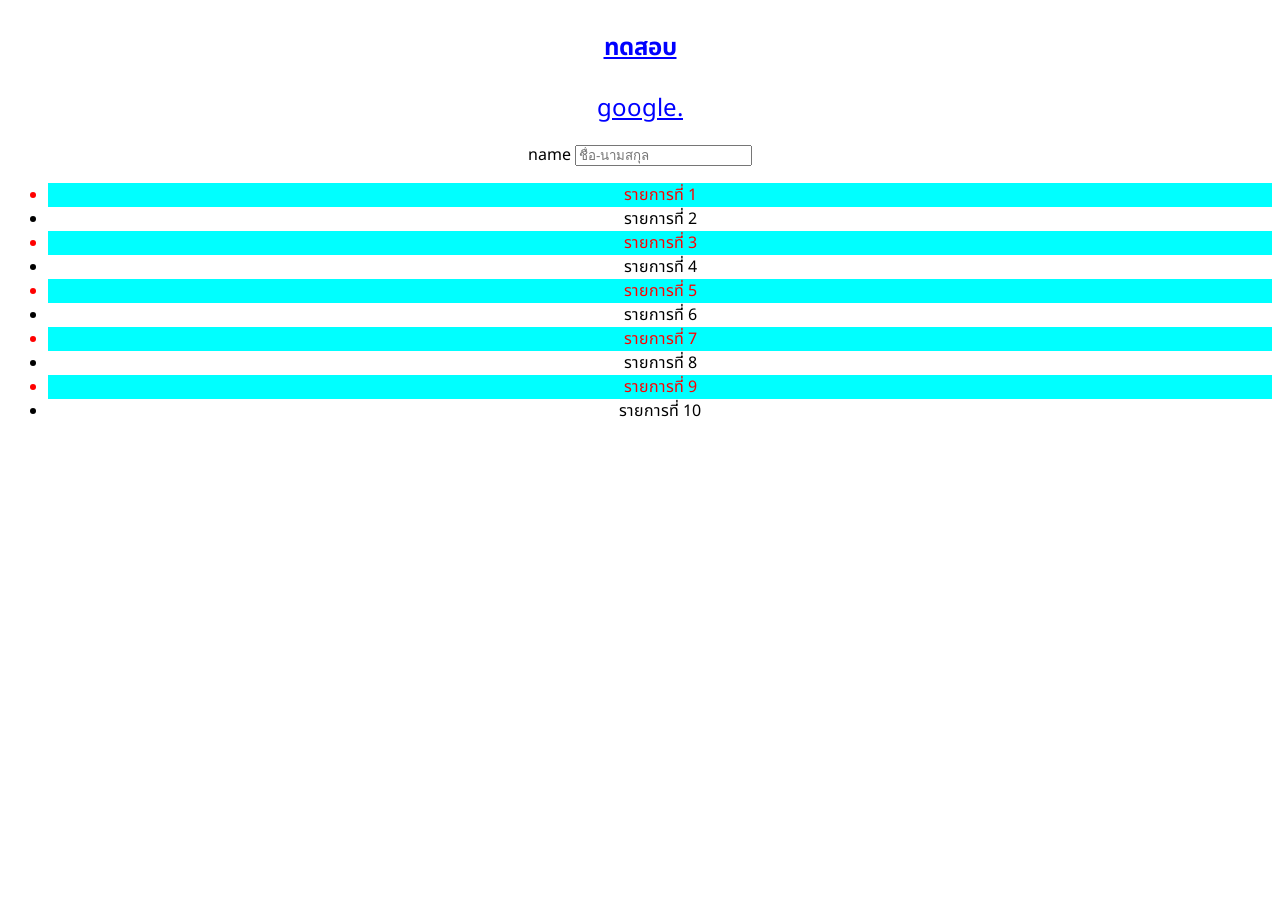
<file: 1.html>
<!DOCTYPE html>
<html lang="en">
<head>
    <meta charset="UTF-8">
    <meta name="viewport" content="width=device-width, initial-scale=1.0">
    <link rel="stylesheet" href="Pseudo_.css">
    <link rel="preconnect" href="https://fonts.googleapis.com">
    <link rel="preconnect" href="https://fonts.gstatic.com" crossorigin>
    <link href="https://fonts.googleapis.com/css2?family=Noto+Sans+Thai:wght@100..900&display=swap" rel="stylesheet">
    
    <title>Document</title>
</head>
<body>

    <h1>
    <a href="/form.html" class="header"> ทดสอบ </a>
    </h1>
    <a href="https://www.google.com" class="header">google.</a>
    <p>
    name <input type="text" class="input" placeholder="ชื่อ-นามสกุล">
    </p>
    <div class="list">
        <ul>
            <li class="list-item">รายการที่ 1</li>
            <li class="list-item">รายการที่ 2</li>
            <li class="list-item">รายการที่ 3</li>
            <li class="list-item">รายการที่ 4</li>
            <li class="list-item">รายการที่ 5</li>
            <li class="list-item">รายการที่ 6</li>
            <li class="list-item">รายการที่ 7</li>   
            <li class="list-item">รายการที่ 8</li>
            <li class="list-item">รายการที่ 9</li>
            <li class="list-item">รายการที่ 10</li>
        </ul>
    </div>
</body>
</html>
</file>
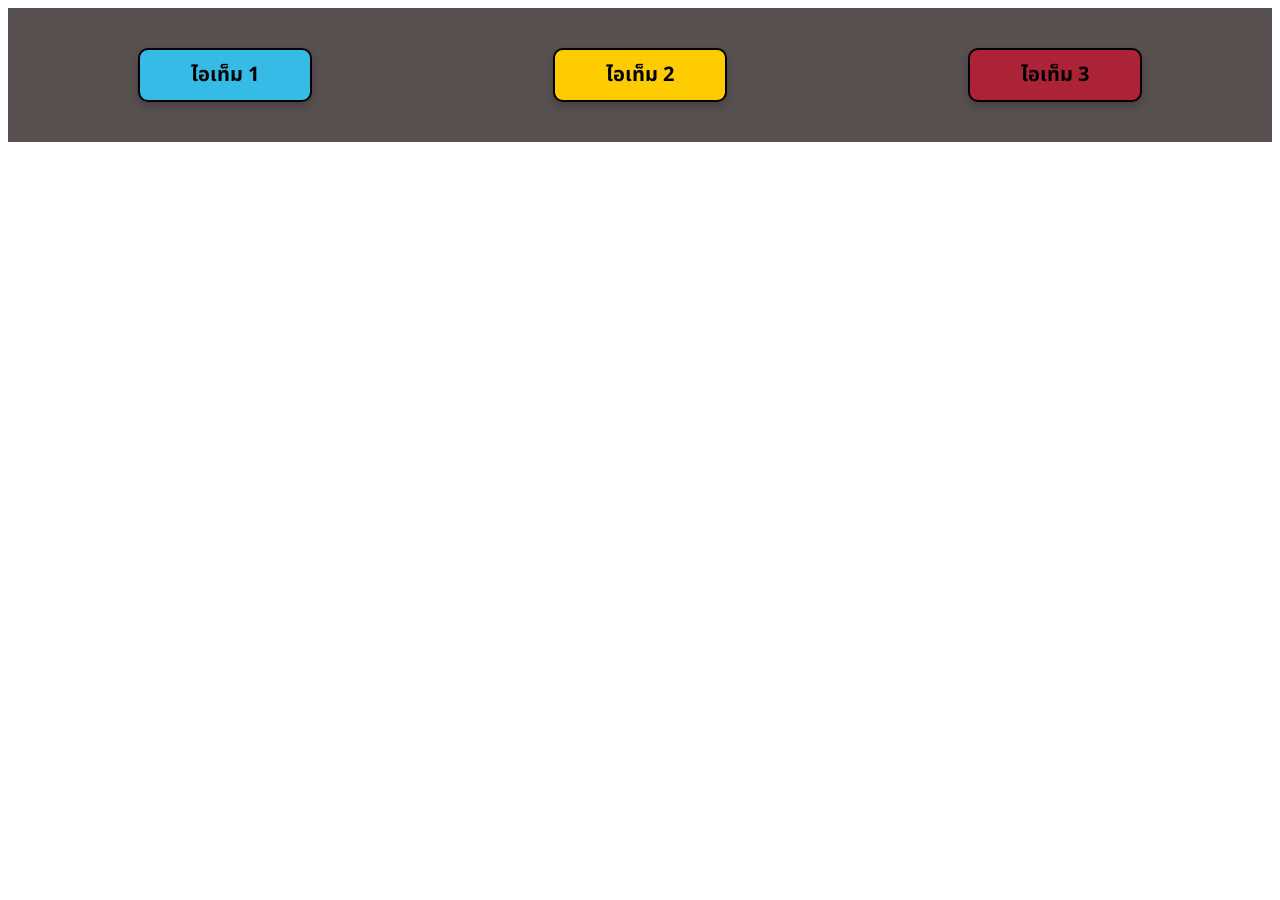
<file: Flexbox.html>
<!DOCTYPE html>
<html lang="en">
<head>
    <meta charset="UTF-8">
    <meta name="viewport" content="width=device-width, initial-scale=1.0">
    <link rel="stylesheet" href="Flexbox.css">
    <link rel="preconnect" href="https://fonts.googleapis.com">
    <link rel="preconnect" href="https://fonts.gstatic.com" crossorigin>
    <link href="https://fonts.googleapis.com/css2?family=Noto+Sans+Thai:wght@100..900&display=swap" rel="stylesheet">
    <title>Document</title>
</head>
<body>
    <div class="container">
        <div class="item">
            ไอเท็ม 1
        </div>
        <div class="item">
            ไอเท็ม 2
        </div>
        <div class="item">
            ไอเท็ม 3
        </div>
    </div>
</body>
</html>
</file>
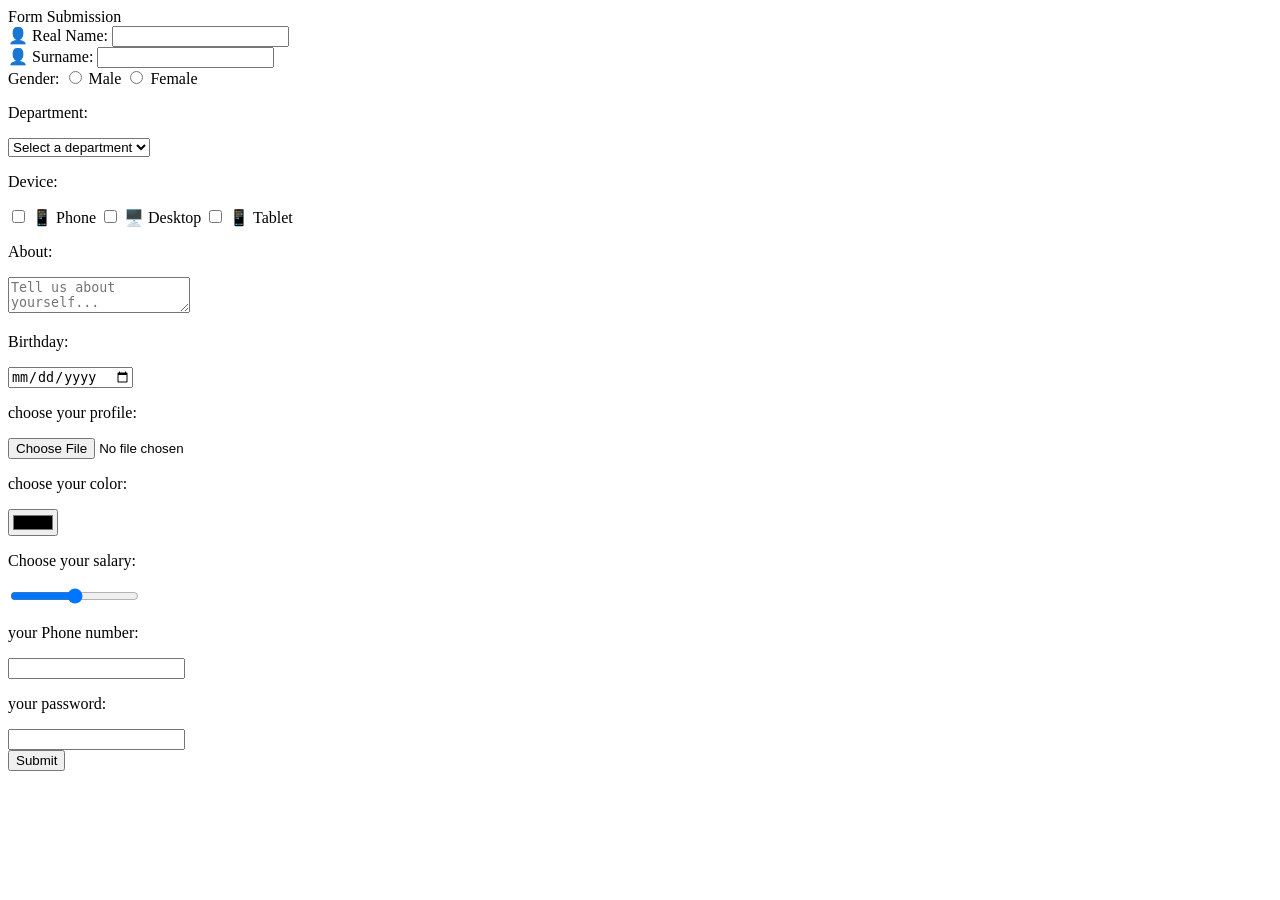
<file: form.html>
<!DOCTYPE html>
<html lang="en">
<head>
    <meta charset="UTF-8">
    <meta name="viewport" content="width=device-width, initial-scale=1.0">
    <title>Document</title>
</head>
<body>
    <P1>Form Submission</P1>
    <form action="">
        <span class="icon">👤</span >
        <label for="realname">Real Name:</label>
        <input type="text" id="realname" name="realname" required>

        <br>
        <span class="icon">👤</span >
        <label for="surnname">Surname:</label>
        <input type="text" id="surnname" name="surnname" required>
    
        <br>
        <label for="gender">Gender:</label>
        <input type="radio" name="gender" id="male" value="male" required>
        <label for="male">Male</label>
        <input type="radio" name="gender" id="female" value="female" required>
        <label for="female">Female</label>
        <br>

        <p>Department:</p>
        <select id="department" name="department" required>
            <option value="" disabled selected>Select a department</option>
            <option value="Com">Computer</option>
            <option value="Marketing">Marketing</option>
            <option value="IT">IT</option>
        </select>

        <p>Device:</p>
        <input type="checkbox" id="Phone" name="device">
        <span class="icon">📱</span>
        <label for="Phone">Phone</label>
        <input type="checkbox" id="desktop" name="device" value="desktop">
        <span class="icon">🖥️</span >
        <label for="desktop">Desktop</label>
        <input type="checkbox" id="tablet" name="device" value="tablet">
        <span class="icon">📱</span>
        <label for="tablet">Tablet</label>
        <br>
        <p>About:</p>
        <textarea name="about" id="about" placeholder="Tell us about yourself..."></textarea>
        <br>
        <p>Birthday:</p>
        <input type="date" id="birthday" name="birthday" required>
        <br>
        <p>choose your profile:</p>
        <input type="file" id="profile-pic" name="profile-pic" accept="image/*">
        <br>
        <p>choose your color:</p>
        <input type="color" id="color" name="color" value="#000000">
        <br>
        <p>Choose your salary:</p>
        <input type="range" id="salary" name="salary" min="0" step="0.01">
        <br>
        <p>your Phone number:</p>
        <input type="number" id="phone" name="phone" required>
        <br>
        <p>your password:</p>
        <input type="password" id="password" name="password" required>
        <br>
        <button type="submit">Submit</button>
    </form>
</body>
</html>
</file>
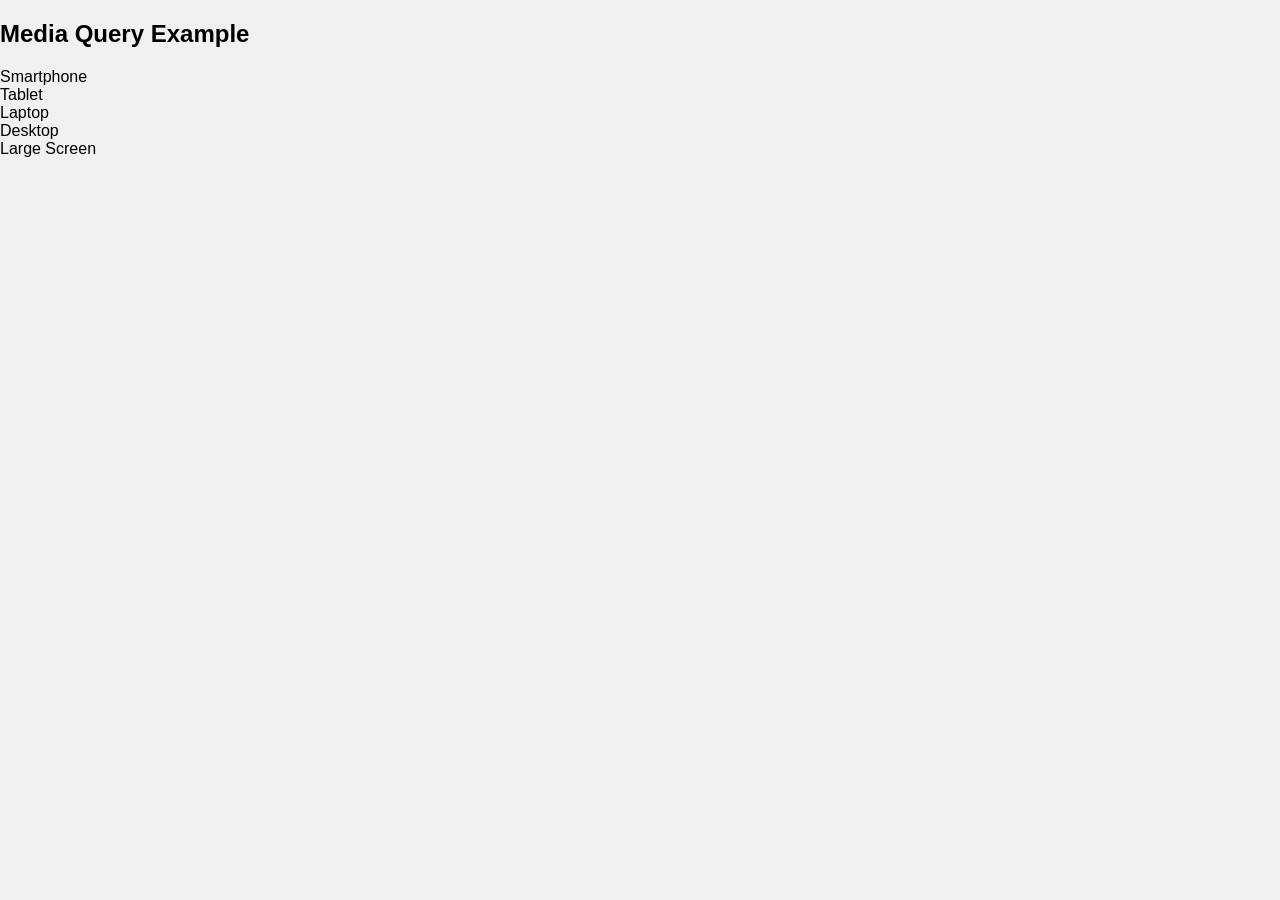
<file: mediaQuery.html>
<!DOCTYPE html>
<html lang="en">
<head>
    <meta charset="UTF-8">
    <meta name="viewport" content="width=device-width, initial-scale=1.0">
    <link rel="stylesheet" href="mediaQuery.css">
    <title>Document</title>
</head>
<body>
    <h2>Media Query Example</h2>
    <div class="smartphone">
        Smartphone
    </div>
    <div class="tablet">
        Tablet
    </div>
    <div class="laptop">
        Laptop
    </div>
    <div class="desktop">
        Desktop
    </div>
    <div class="large-screen">
        Large Screen
    </div>
</body>
</html>
</file>
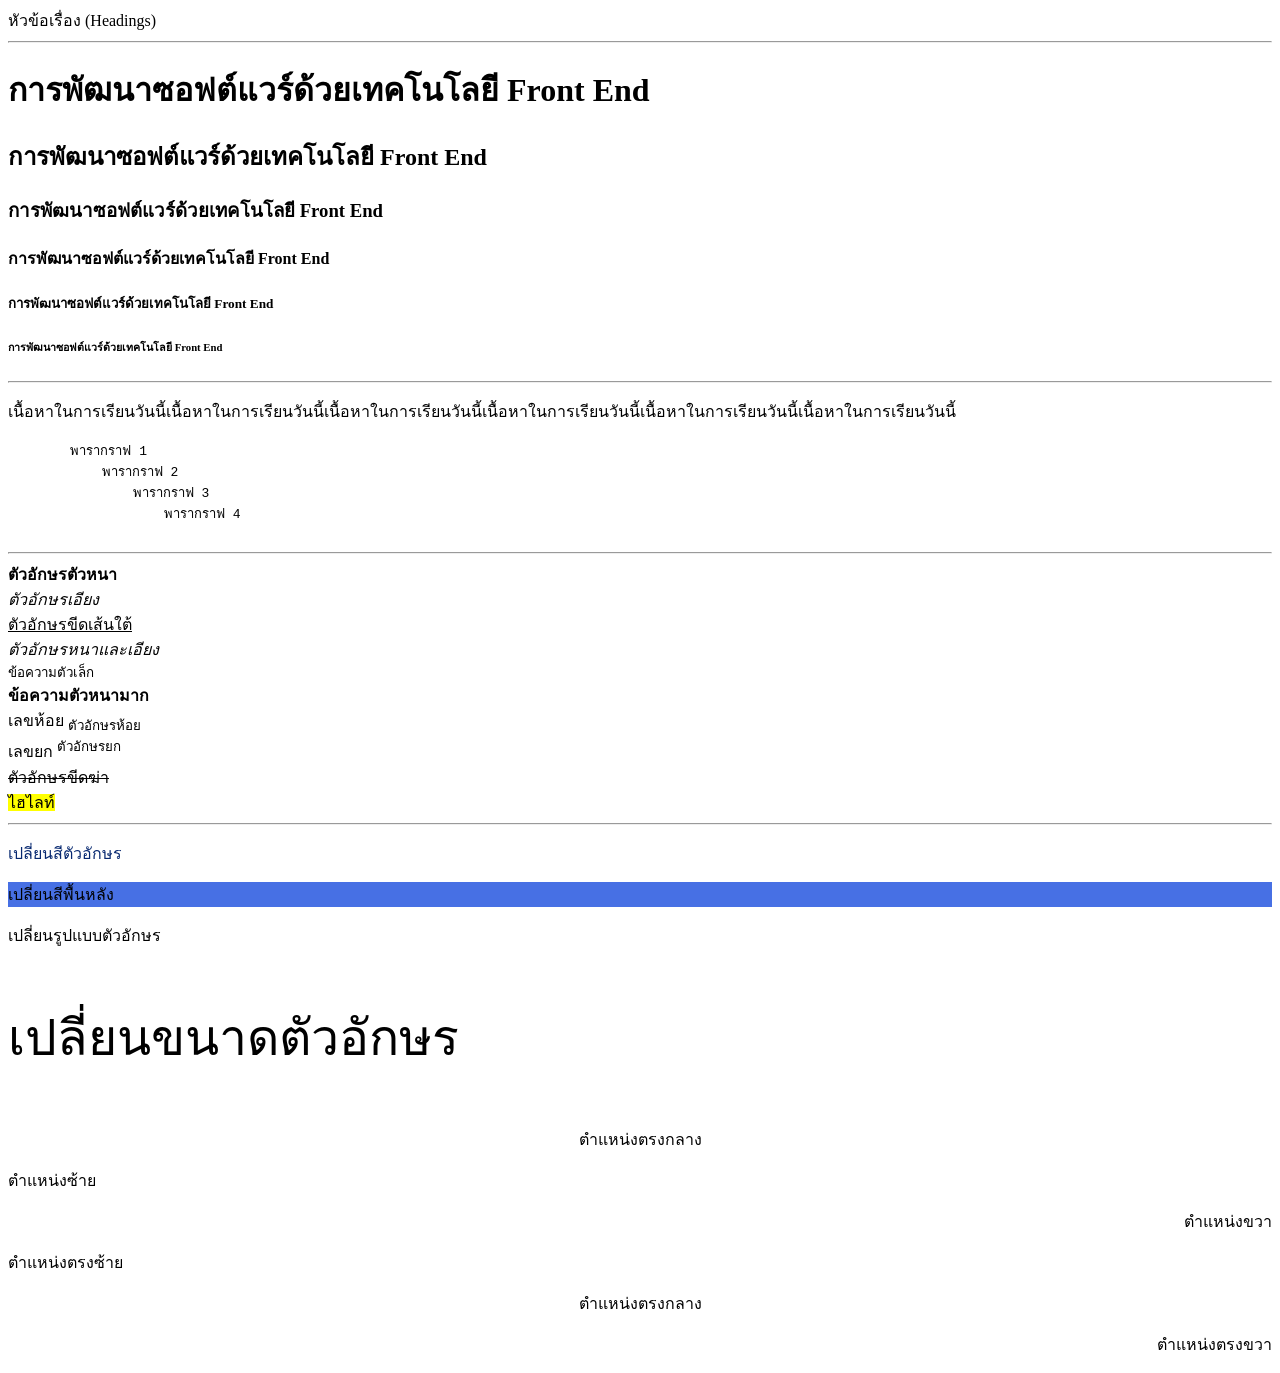
<file: tags.html>
<!DOCTYPE html>
<html lang="en">
<head>
    <meta charset="UTF-8">
    <meta name="viewport" content="width=device-width, initial-scale=1.0">
    <title>แท็กพื้นฐาน</title>
</head>
<body>

    หัวข้อเรื่อง (Headings)
    <hr>
    <!-- <hr คำสั่งขีดเส้นใต้ -->
    <h1>การพัฒนาซอฟต์แวร์ด้วยเทคโนโลยี Front End</h1> 
    <h2>การพัฒนาซอฟต์แวร์ด้วยเทคโนโลยี Front End</h2>
    <h3>การพัฒนาซอฟต์แวร์ด้วยเทคโนโลยี Front End</h3>
    <h4>การพัฒนาซอฟต์แวร์ด้วยเทคโนโลยี Front End</h4>
    <h5>การพัฒนาซอฟต์แวร์ด้วยเทคโนโลยี Front End</h5>
    <h6>การพัฒนาซอฟต์แวร์ด้วยเทคโนโลยี Front End</h6>
    
    <hr>
    <p>เนื้อหาในการเรียนวันนี้เนื้อหาในการเรียนวันนี้เนื้อหาในการเรียนวันนี้เนื้อหาในการเรียนวันนี้เนื้อหาในการเรียนวันนี้เนื้อหาในการเรียนวันนี้</p>
    <!-- p คำสั่งในการพิมพ์พารากราฟ  -->

    <pre>
        พารากราฟ 1
            พารากราฟ 2
                พารากราฟ 3
                    พารากราฟ 4
    </pre>
    <hr>

    <b>ตัวอักษรตัวหนา</b>
    <br> 
    <i>ตัวอักษรเอียง</i>
    <br>
    <ins>ตัวอักษรขีดเส้นใต้</ins>
    <br>
    <em>ตัวอักษรหนาและเอียง</em>
    <br>
    <small>ข้อความตัวเล็ก</small>
    <br>
    <strong>ข้อความตัวหนามาก</strong>
    <br>
    เลขห้อย <sub>ตัวอักษรห้อย</sub>
    <br>
    เลขยก <sup>ตัวอักษรยก</sup>
    <br>
    <del>ตัวอักษรขีดฆ่า</del>
    <br>
    <mark>ไฮไลท์</mark>
    <hr>

    <p  style="color: rgb(7, 40, 112);">เปลี่ยนสีตัวอักษร</p>
    <p  style="background-color: rgb(71, 112, 228);">เปลี่ยนสีพื้นหลัง</p>
    <p  style="font-family: 'Courier New', Courier, monospace;">เปลี่ยนรูปแบบตัวอักษร</p>
    <p  style="font-size: 50px;">เปลี่ยนขนาดตัวอักษร</p>
    <p  style="text-align: center;">ตำแหน่งตรงกลาง</p>
    <p  style="text-align: left ;">ตำแหน่งซ้าย</p>
    <p  style="text-align: right;">ตำแหน่งขวา</p>
    <p  align ="left">ตำแหน่งตรงซ้าย</p>
    <p  align ="center">ตำแหน่งตรงกลาง</p>
    <p  align ="right">ตำแหน่งตรงขวา</p>
    
     <!-- taratep D. IT11 -->
</body>
</html>

<!--notice:
    This code snippet demonstrates the use of basic HTML tags for text formatting, including headings, paragraphs, and various text styles. It also includes examples of text alignment, color changes, and other text properties.
    <p>ข้อความ</p>
    <p align="left">ข้อความชิดซ้าย</p>
    <p align="center">ข้อความชิดกลาง</p>
    <p align="right">ข้อความชิดขวา</p>
    <p style="color: red;">ข้อความสีแดง</p>
    <p style="font-size: 20px;">ข้อความขนาด 20px</p>
    <p style="font-family: Arial, sans-serif;">ข้อความฟอนต์ Arial</p>
    <p style="text-decoration: underline;">ข้อความขีดเส้นใต้</p>
    <p style="font-weight: bold;">ข้อความตัวหนา</p>
    <p style="font-style: italic;">ข้อความตัวเอียง</p>
    <p style="background-color: yellow;">ข้อความพื้นหลังสีเหลือง</p>
    <p style="text-transform: uppercase;">ข้อความตัวพิมพ์ใหญ่</p>
    <p style="text-transform: lowercase;">ข้อความตัวพิมพ์เล็ก</p>
    <p style="text-transform: capitalize;">ข้อความตัวพิมพ์ใหญ่ตัวแรก</p>
    <p style="letter-spacing: 2px;">ข้อความตัวอักษรห่างกัน</p>
    <p style="line-height: 1.5;">ข้อความระยะห่างบรรทัด</p>
    <p style="word-spacing: 5px;">ข้อความระยะห่างคำ</p>
    <p style="text-indent: 20px;">ข้อความย่อหน้า</p>
    <p style="white-space: nowrap;">ข้อความไม่ตัดบรรทัด</p>
    <p style="text-decoration: line-through;">ข้อความขีดฆ่า</p>
    <p style="text-decoration: overline;">ข้อความขีดเส้นบน</p>
    <p style="text-decoration: blink;">ข้อความกระพริบ</p>
    <p style="text-decoration: none;">ข้อความไม่มีเส้น</p>
    <p style="direction: rtl;">ข้อความจากขวาไปซ้าย</p>
    <p style="direction: ltr;">ข้อความจากซ้ายไปขวา</p>
    <p style="text-align: justify;">ข้อความจัดชิดทั้งสองข้าง</p>
    <p style="text-decoration: underline overline;">ข้อความขีดเส้นใต้และเส้นบน</p>
    <p style="text-decoration: underline; text-decoration-color: red;">ข้อความขีดเส้นใต้สีแดง</p>    
    <p style="text-decoration: underline; text-decoration-style: dashed;">ข้อความขีดเส้นใต้แบบประ</p>
    <p style="text-decoration: underline; text-decoration-thickness: 2px;">ข้อความขีดเส้นใต้หนา</p>
    <p style="text-decoration: underline; text-decoration-line: wavy;">ข้อความขีดเส้นใต้แบบคลื่น</p>
    <p style="text-decoration: underline; text-decoration-skip-ink: auto;">ข้อความขีดเส้นใต้แบบข้ามตัวอักษร</p>
    <p style="text-decoration: underline; text-decoration-skip: objects;">ข้อความขีดเส้นใต้แบบข้ามวัตถุ</p>
    <p style="text-decoration: underline; text-decoration-skip-ink: none;">ข้อความขีดเส้นใต้แบบไม่ข้ามตัวอักษร</p>
    <p style="text-decoration: underline; text-decoration-skip-ink: all;">ข้อความขีดเส้นใต้แบบข้ามทุกตัวอักษร</p>
    <p style="text-decoration: underline; text-decoration-skip-ink: auto; text-decoration-color: blue;">ข้อความขีดเส้นใต้แบบข้ามตัวอักษรและสีฟ้า</p>
    <p style="text-decoration: underline; text-decoration-style: dotted;">ข้อความขีดเส้นใต้แบบจุด</p>
    <p style="text-decoration: underline; text-decoration-style: double;">ข้อความขีดเส้นใต้แบบสองเส้น</p>
    <p style="text-decoration: underline; text-decoration-style: solid;">ข้อความขีดเส้นใต้แบบเส้นทึบ</p>
    <p style="text-decoration: underline; text-decoration-style: wavy;">ข้อความขีดเส้นใต้แบบคลื่น</p>
    <p style="text-decoration: underline; text-decoration-style: dashed;">ข้อความขีดเส้นใต้แบบประ</p>
    <p style="text-decoration: underline; text-decoration-style: dotted;">ข้อความขีดเส้นใต้แบบจุด</p>
    <p style="text-decoration: underline; text-decoration-style: double;">ข้อความขีดเส้นใต้แบบสองเส้น</p>
    <p style="text-decoration: underline; text-decoration-style: solid;">ข้อความขีดเส้นใต้แบบเส้นทึบ</p>
    <p style="text-decoration: underline; text-decoration-style: wavy; text-decoration-color: green;">ข้อความขีดเส้นใต้แบบคลื่นและสีเขียว</p>
-->
</file>
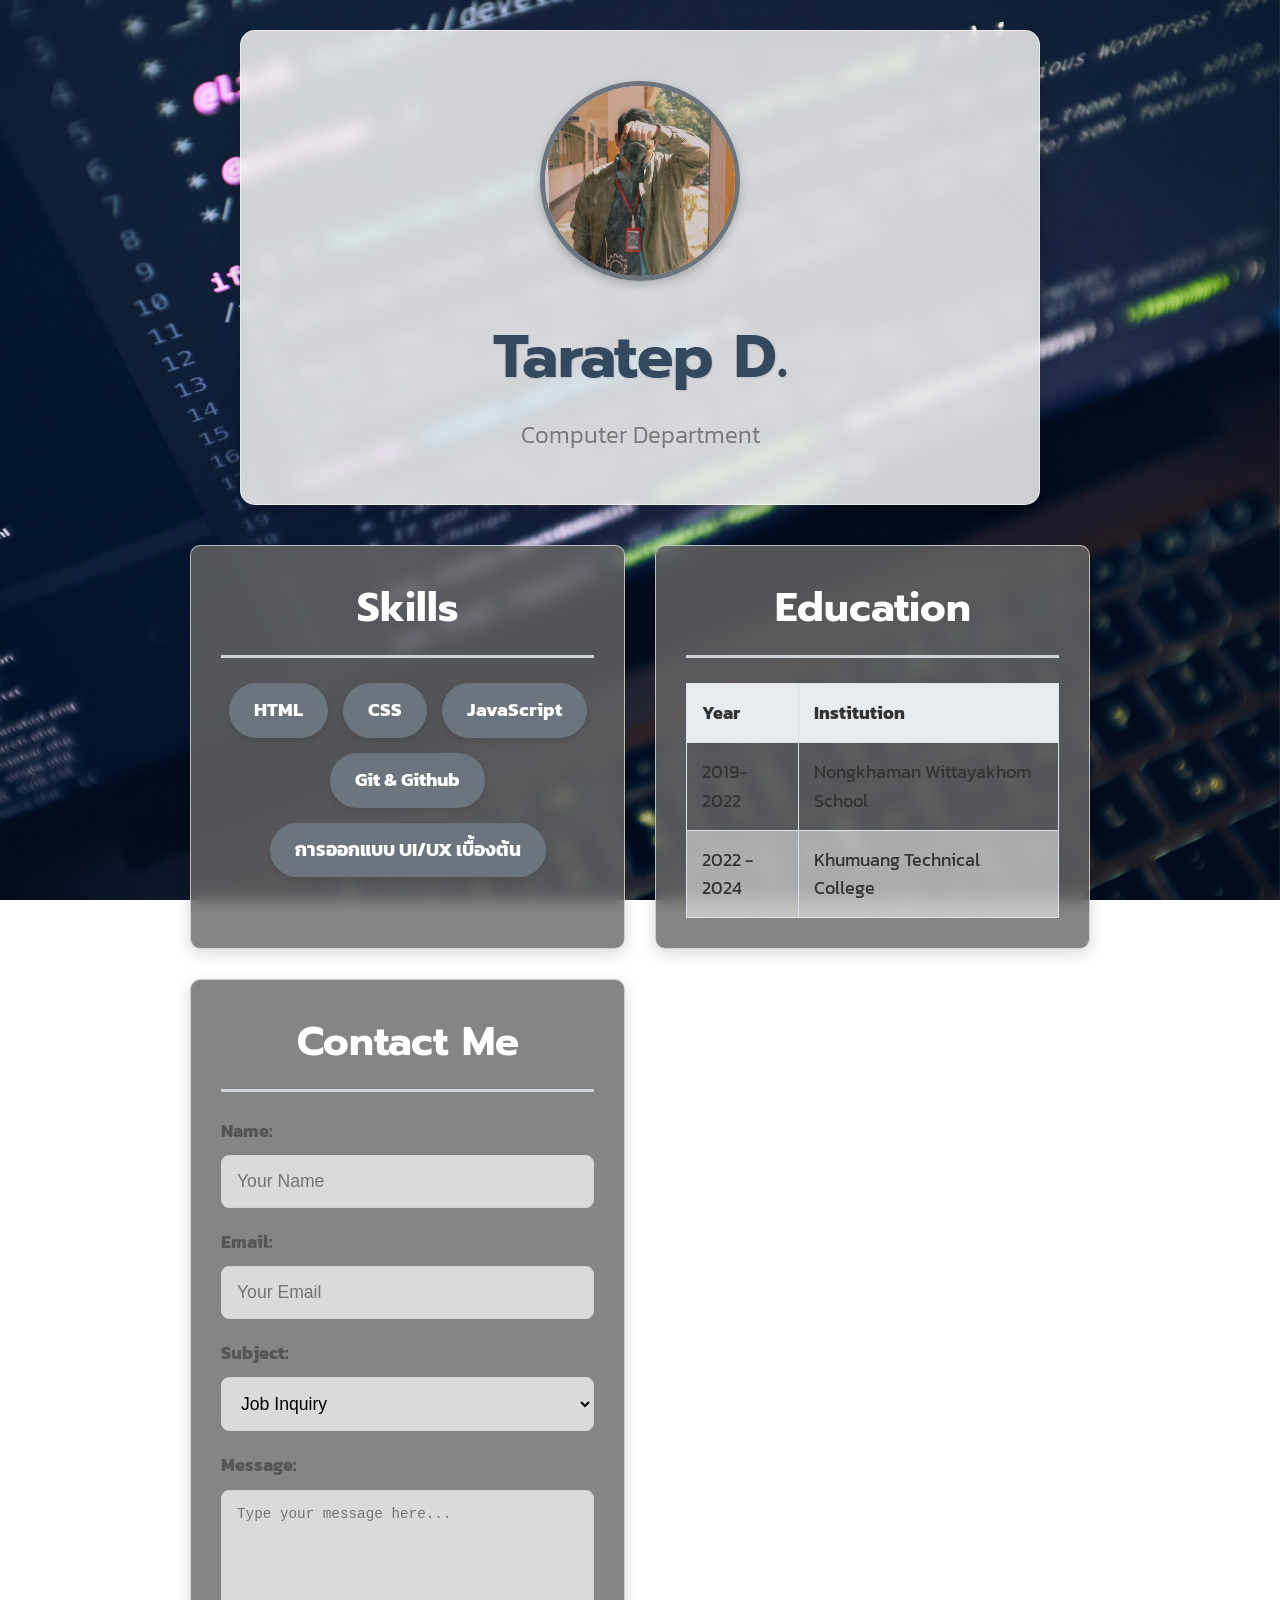
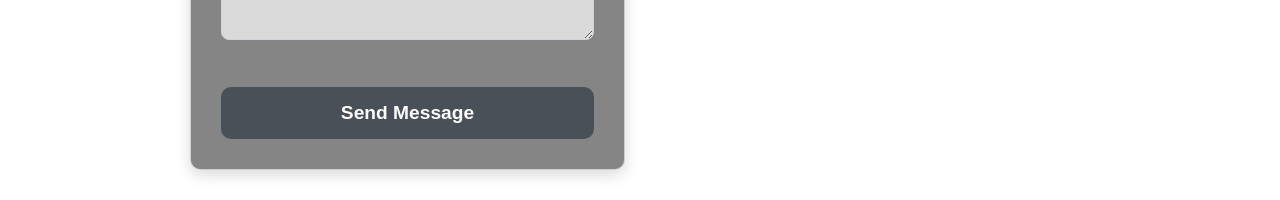
<file: MyPortfolio-003/Portfolio.html>
<!DOCTYPE html>
<html lang="th">
<head>
    <meta charset="UTF-8">
    <meta name="viewport" content="width=device-width, initial-scale=1.0">
    <title>My Awesome Portfolio</title>
    <link href="https://fonts.googleapis.com/css2?family=Kanit:wght@300;400;600&family=Prompt:wght@300;400;600&display=swap" rel="stylesheet">
    <link rel="stylesheet" href="Portfoliostyle.css">
</head>
<body>
    <div class="bg-image"></div>
    <div class="content-wrapper">
        <header class="header-section">
            <div class="header-content">
                <img src="pr.JPEG" alt="รูปภาพโปรไฟล์ของคุณ" class="profile-img">
                <h1>Taratep D.</h1>
                <p class="tagline">Computer Department</p>
            </div>
        </header>

        <main class="main-content">
            <section class="skills-section card">
                <h2>Skills</h2>
                <div class="skills-grid">
                    <span class="skill-tag">HTML</span>
                    <span class="skill-tag">CSS</span>
                    <span class="skill-tag">JavaScript</span>
                    <span class="skill-tag">Git & Github</span>
                    <span class="skill-tag">การออกแบบ UI/UX เบื้องต้น</span>
                </div>
            </section>

            <section class="education-section card">
                <h2>Education</h2>
                <table>
                    <thead>
                        <tr>
                            <th>Year</th>
                            <th>Institution</th>
                        </tr>
                    </thead>
                    <tbody>
                        <tr>
                            <td>2019-2022</td>
                            <td>Nongkhaman Wittayakhom School</td>
                        </tr>
                        <tr>
                            <td>2022 - 2024</td>
                            <td>Khumuang Technical College</td>
                        </tr>
                    </tbody>
                </table>
            </section>

            <section class="contact-section card">
                <h2>Contact Me</h2>
                <form action="#" method="POST" class="contact-form" id="contactForm">
                    <div class="form-group">
                        <label for="contact-name">Name:</label>
                        <input type="text" id="contact-name" name="contact_name" required placeholder="Your Name">
                    </div>
                    <div class="form-group">
                        <label for="contact-email">Email:</label>
                        <input type="email" id="contact-email" name="contact_email" required placeholder="Your Email">
                    </div>
                    <div class="form-group">
                        <label for="contact-subject">Subject:</label>
                        <select id="contact-subject" name="contact_subject">
                            <option value="job-inquiry">Job Inquiry</option>
                            <option value="feedback">Feedback</option>
                            <option value="general">General</option>
                            <option value="collaboration">Collaboration</option>
                        </select>
                    </div>
                    <div class="form-group">
                        <label for="contact-message">Message:</label>
                        <textarea id="contact-message" name="contact_message" placeholder="Type your message here..." rows="6"></textarea>
                    </div>
                    <button type="submit" class="submit-btn">Send Message</button>
                </form>
            </section>
        </main>
    </div>
    <script src="PortfolioScript.js"></script>
</body>
</html>
</file>
<file: Pseudo_.css>
body {
  text-align: center;
  font-family: "Noto Sans Thai", sans-serif;
  background-color: var(--light-gray);
  flex-direction: column;
}
.header {

  color: blue;
  font-size: 24px;
  text-align: center;
}
.header:active {
  text-align: center;
  color: rgb(0, 0, 0);
}   
.input:focus {
  width: 200px;
  padding: 10px;
  border: 1px solid #ccc;
  background-color: rgb(224, 18, 18);
  border-radius: 4px;
}
.list li:nth-child(odd) {
  background-color: aqua;
  color: rgb(255, 0, 0);
}
</file>
<file: Flexbox.css>
@media screen and (max-width: 600px) {
    .container {
        width: 100%;
        margin: 10px 0;
        font-size: 18px;
    }
    
}
.item {
    font-family: "Noto Sans Thai", sans-serif;
    width: 150px;
    background-color: blue;
    color: rgb(0, 0, 0);
    text-align: center;
    border: solid 2px black;
    margin: 20px;
    padding: 10px;
    font-size: 20px;
    font-weight: bold;
    line-height: 1.5;
    display: flex;
    flex-direction: column;
    justify-content: center;
    align-items: center;
    border-radius: 10px;
    box-shadow: 0 4px 8px rgba(0, 0, 0, 0.2);
    transition: transform 0.2s, box-shadow 0.2s, background-color 0.2s;
    cursor: pointer;
    &:hover {
        transform: translateY(-4px);
        box-shadow: 0 8px 16px rgba(0, 0, 0, 0.2);
    }
    &:active {
        transform: translateY(0);
        box-shadow: 0 4px 8px rgba(0, 0, 0, 0.2);
    }
    &:focus {
        outline: none;
        box-shadow: 0 0 0 3px rgba(0, 123, 255, 0.5);
    }
    &:disabled {
        background-color: gray;
        cursor: not-allowed;
        box-shadow: none;
    }
    &:first-child {
        background-color: rgb(54, 187, 231);
    }
    &:last-child {
        background-color: rgb(207, 65, 65);
    }
    &:nth-child(2) {
        background-color: rgb(255, 204, 0);
    }
    &:nth-child(3) {
        background-color: rgb(172, 35, 56);
    }
    &:nth-child(4) {
        background-color: rgb(69, 235, 69);
    }
    &:nth-child(5) {
        background-color: rgb(240, 240, 52);
    }
}
.container {
    display: flex;
    /* flex-wrap: wrap; */
    justify-content: space-around;
    align-items: center;
    gap: 20px;
    padding: 20px;
    background-color: #584f4f;
}
</file>
<file: mediaQuery.css>
body {
    font-family: Arial, sans-serif;
    margin: 0;
    padding: 0;
    background-color: rgb(240, 240, 240);
}
@media (max-width: 600px) {
    body {
        background-color: rgb(253, 0, 0);
    }
    #smartphone {
        display: block;
        color: white;
    }
}
</file>
<file: MyPortfolio-003/Portfoliostyle.css>
* {
    margin: 0;
    padding: 0;
    box-sizing: border-box;
}

body {
    color: #333;
    font-family: 'Kanit', sans-serif;
    line-height: 1.6;
}

.bg-image {
    position: fixed;
    top: 0;
    left: 0;
    width: 100%;
    height: 100%;
    background-image: url('background-image.jpg');
    background-size: cover;
    background-position: center;
    filter: blur(px) brightness(0.8);
    z-index: -1;
}

.content-wrapper {
    display: flex;
    flex-direction: column;
    align-items: center;
    padding: 30px;
    min-height: 100vh;
    overflow-y: auto;
    box-sizing: border-box;
}

.header-section {
    background-color: rgba(240, 240, 240, 0.85);
    color: #2c3e50;
    text-align: center;
    padding: 50px 30px;
    border-radius: 15px;
    box-shadow: 0 10px 20px rgba(0, 0, 0, 0.2);
    margin-bottom: 40px;
    max-width: 800px;
    width: 100%;
    position: relative;
    overflow: hidden;
    backdrop-filter: blur(8px);
    border: 1px solid rgba(255, 255, 255, 0.6);
}

.header-section::before {
    content: '';
    position: absolute;
    top: 0;
    left: 0;
    width: 100%;
    height: 100%;
    background: linear-gradient(45deg, rgba(255,255,255,0.1) 0%, rgba(255,255,255,0) 100%);
    pointer-events: none;
    border-radius: 12px;
}

.header-content {
    position: relative;
    z-index: 1;
}

.profile-img {
    width: 200px;
    height: 200px;
    border-radius: 50%;
    object-fit: cover;
    border: 5px solid #6c757d;
    margin-bottom: 20px;
    box-shadow: 0 4px 10px rgba(0, 0, 0, 0.2);
    transition: transform 0.3s ease-in-out;
}

.profile-img:hover {
    transform: scale(1.05) rotate(2deg);
}

h1 {
    font-family: 'Prompt', sans-serif;
    font-size: 3.8em;
    margin-bottom: 10px;
    color: #34495e;
    text-shadow: 1px 1px 2px rgba(0, 0, 0, 0.1);
}

.tagline {
    font-size: 1.5em;
    color: #777;
    font-weight: 300;
}

.main-content {
    width: 100%;
    max-width: 900px;
    display: grid;
    grid-template-columns: repeat(auto-fit, minmax(300px, 1fr));
    gap: 30px;
}

.card {
    background-color: rgba(104, 103, 103, 0.8);
    border-radius: 10px;
    box-shadow: 0 5px 15px rgba(0, 0, 0, 0.15);
    padding: 30px;
    transition: transform 0.3s ease, box-shadow 0.3s ease;
    backdrop-filter: blur(8px);
    border: 1px solid rgba(255, 255, 255, 0.6);
}

.card:hover {
    transform: translateY(-5px);
    box-shadow: 0 10px 25px rgba(0, 0, 0, 0.2);
}

h2 {
    font-family: 'Prompt', sans-serif;
    color: #ffffff;
    font-size: 2.5em;
    border-bottom: 3px solid #ced4da;
    padding-bottom: 15px;
    margin-bottom: 25px;
    text-align: center;
}

.skills-grid {
    display: flex;
    flex-wrap: wrap;
    gap: 15px;
    justify-content: center;
}

.skill-tag {
    background-color: #6c757d;
    color: white;
    padding: 12px 25px;
    border-radius: 30px;
    font-size: 1.2em;
    font-weight: bold;
    transition: background-color 0.3s ease, transform 0.2s ease;
    box-shadow: 0 3px 7px rgba(0, 0, 0, 0.1);
    cursor: pointer;
}

.skill-tag:hover {
    background-color: #495057;
    transform: translateY(-3px);
}

.education-section table {
    width: 100%;
    border-collapse: collapse;
    margin-top: 15px;
}

.education-section th,
.education-section td {
    border: 1px solid #dee2e6;
    padding: 15px;
    text-align: left;
    font-size: 1.1em;
}

.education-section th {
    background-color: #e9ecef;
    color: #333;
    font-weight: bold;
}

.education-section tr:nth-child(even) {
    background-color: rgba(255, 255, 255, 0.5);
}

.contact-form {
    display: flex;
    flex-direction: column;
    gap: 20px;
}

.form-group label {
    display: block;
    margin-bottom: 10px;
    font-weight: bold;
    color: #555;
    font-size: 1.1em;
}

.contact-form input,
.contact-form select,
.contact-form textarea {
    width: 100%;
    padding: 15px;
    border: 1px solid #ced4da;
    border-radius: 8px;
    font-size: 1.1em;
    transition: border-color 0.3s ease, box-shadow 0.3s ease;
    background-color: rgba(255, 255, 255, 0.7);
}

.contact-form input:focus,
.contact-form select:focus,
.contact-form textarea:focus {
    border-color: #6c757d;
    box-shadow: 0 0 0 4px rgba(108, 117, 125, 0.2);
    outline: none;
}

.contact-form textarea {
    resize: vertical;
    min-height: 150px;
}

.submit-btn {
    background-color: #495057;
    color: white;
    padding: 15px 30px;
    border: none;
    border-radius: 10px;
    cursor: pointer;
    font-size: 1.2em;
    font-weight: bold;
    transition: background-color 0.3s ease, transform 0.2s ease, box-shadow 0.3s ease;
    margin-top: 20px;
}

.submit-btn:hover {
    background-color: #343a40;
    transform: translateY(-3px);
    box-shadow: 0 5px 10px rgba(0, 0, 0, 0.2);
}

@media (max-width: 768px) {
    .content-wrapper {
        padding: 15px;
    }

    .header-section {
        padding: 40px 20px;
        margin-bottom: 30px;
    }

    h1 {
        font-size: 3em;
    }

    .tagline {
        font-size: 1.3em;
    }

    .main-content {
        grid-template-columns: 1fr;
        gap: 20px;
    }

    .card {
        padding: 25px;
    }

    h2 {
        font-size: 2em;
        margin-bottom: 20px;
    }

    .skill-tag {
        font-size: 1.1em;
        padding: 10px 20px;
    }
}

@media (max-width: 480px) {
    .content-wrapper {
        padding: 10px;
    }

    .header-section {
        padding: 25px 10px;
        border-radius: 10px;
    }

    h1 {
        font-size: 2.4em;
    }

    .tagline {
        font-size: 1em;
    }

    .card {
        padding: 20px;
        border-radius: 8px;
    }

    h2 {
        font-size: 1.8em;
        margin-bottom: 15px;
    }

    .skills-grid {
        gap: 8px;
    }

    .skill-tag {
        font-size: 1em;
        padding: 8px 15px;
    }

    .education-section th,
    .education-section td {
        font-size: 0.9em;
    }
}
</file>
